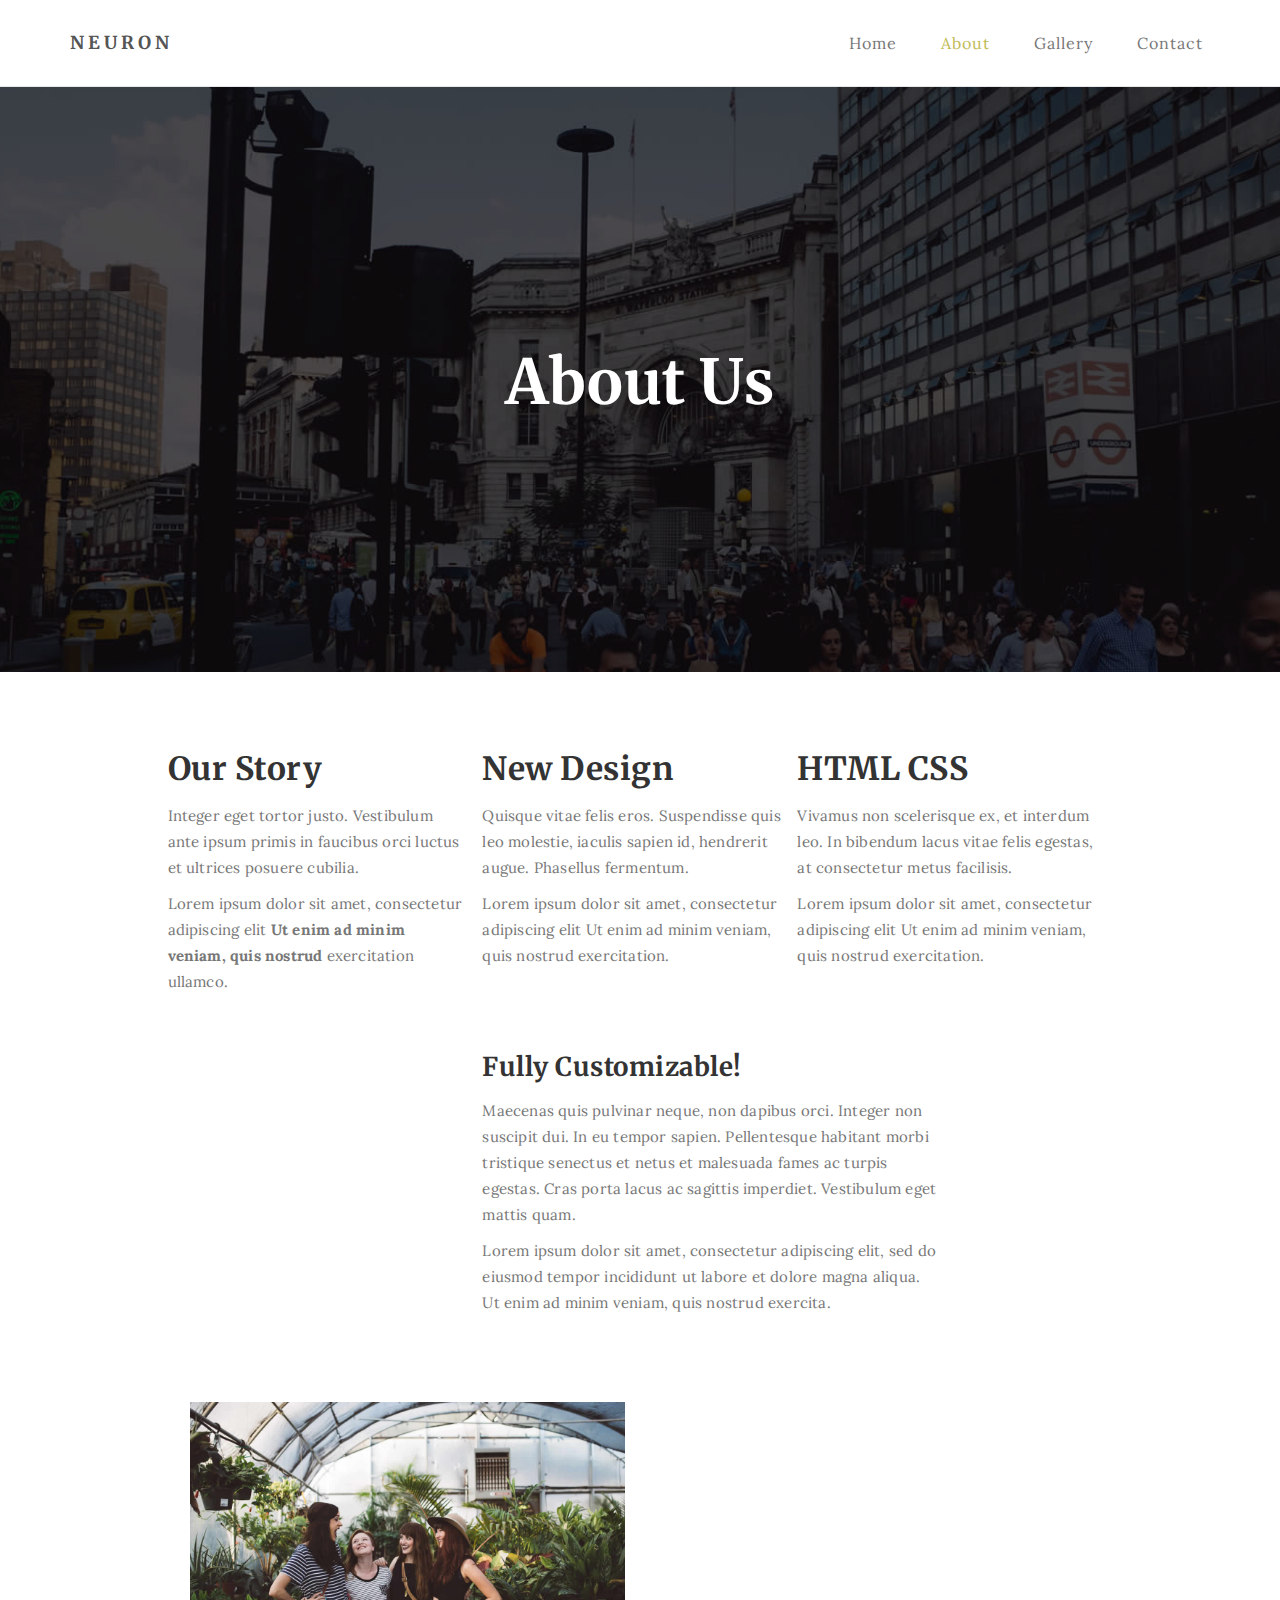
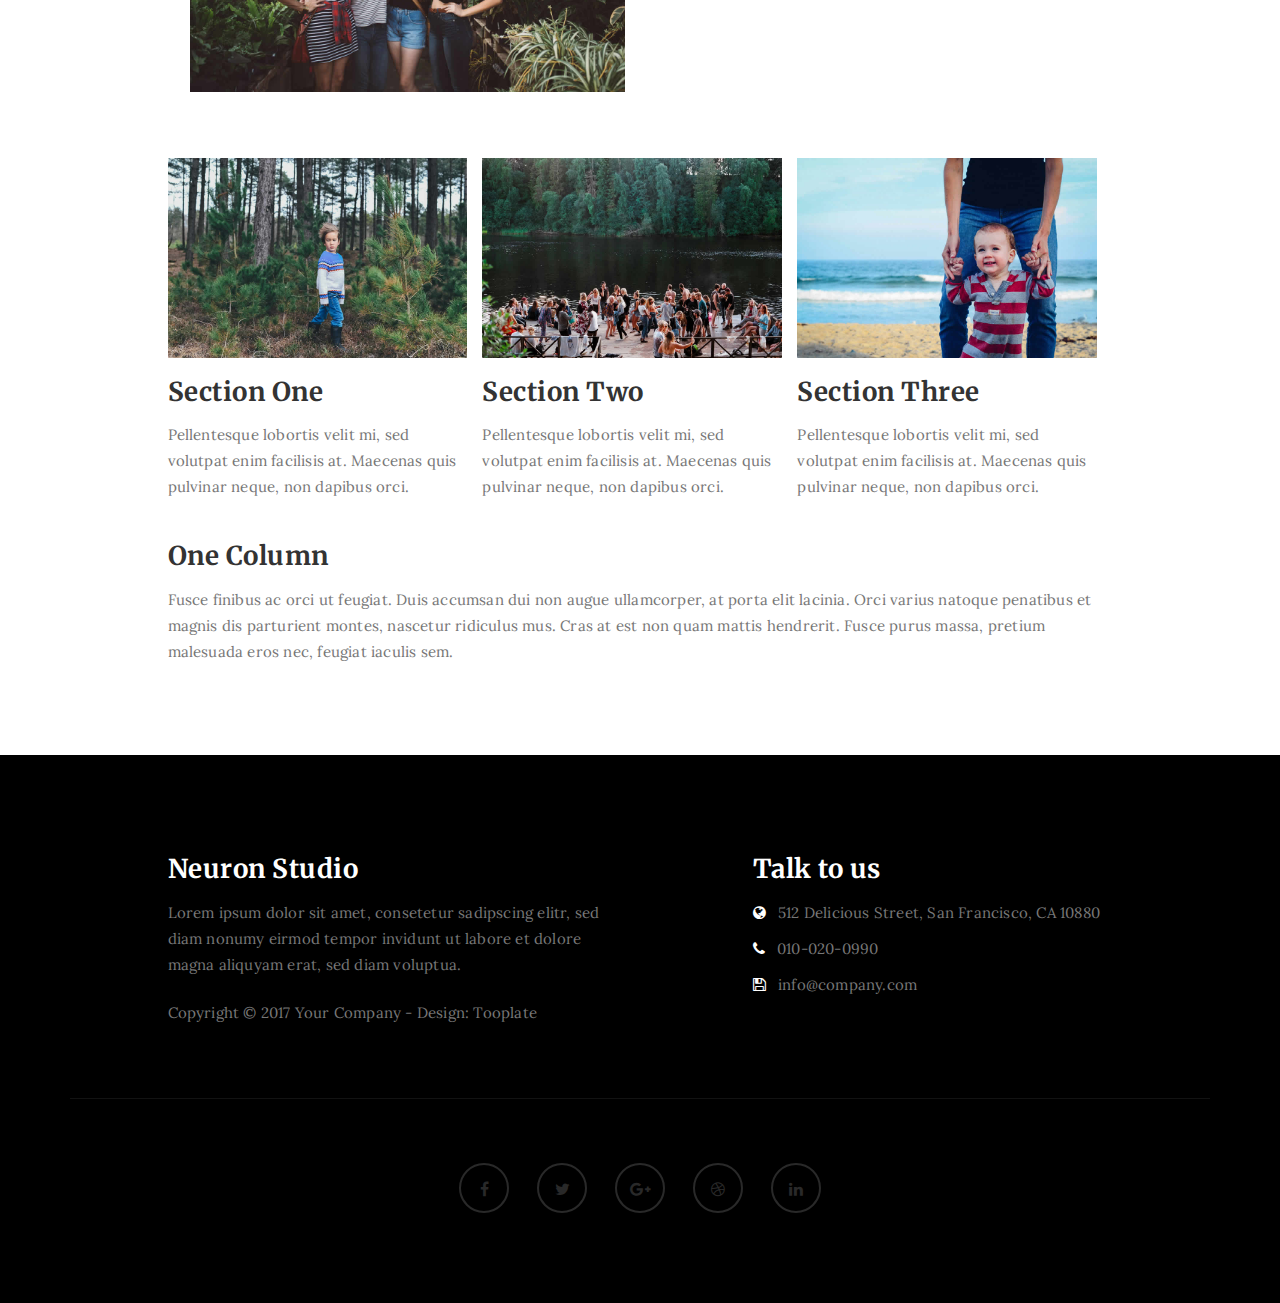
<file: more/about.html>
<!DOCTYPE html>
<html lang="en">
<head>

<meta charset="UTF-8">
<meta http-equiv="X-UA-Compatible" content="IE=Edge">
<meta name="description" content="">
<meta name="keywords" content="">
<meta name="author" content="">
<meta name="viewport" content="width=device-width, initial-scale=1, maximum-scale=1">

<title>Neuron Template - About</title>
<!--

Template 2085 Neuron

http://www.tooplate.com/view/2085-neuron

-->
<link rel="stylesheet" href="css/bootstrap.min.css">
<link rel="stylesheet" href="css/font-awesome.min.css">

<!-- Main css -->
<link rel="stylesheet" href="css/style.css">
<link href="https://fonts.googleapis.com/css?family=Lora|Merriweather:300,400" rel="stylesheet">

</head>
<body>

<!-- PRE LOADER -->

<div class="preloader">
     <div class="sk-spinner sk-spinner-wordpress">
          <span class="sk-inner-circle"></span>
     </div>
</div>

<!-- Navigation section  -->

<div class="navbar navbar-default navbar-static-top" role="navigation">
     <div class="container">

          <div class="navbar-header">
               <button class="navbar-toggle" data-toggle="collapse" data-target=".navbar-collapse">
                    <span class="icon icon-bar"></span>
                    <span class="icon icon-bar"></span>
                    <span class="icon icon-bar"></span>
               </button>
               <a href="index.html" class="navbar-brand">Neuron</a>
          </div>
          <div class="collapse navbar-collapse">
               <ul class="nav navbar-nav navbar-right">
                    <li><a href="index.html">Home</a></li>
                    <li class="active"><a href="about.html">About</a></li>
                    <li><a href="gallery.html">Gallery</a></li>
                    <li><a href="contact.html">Contact</a></li>
               </ul>
          </div>

  </div>
</div>

<!-- Home Section -->

<section id="home" class="main-about parallax-section">
     <div class="overlay"></div>
     <div class="container">
          <div class="row">

               <div class="col-md-12 col-sm-12">
                    <h1>About Us</h1>
               </div>

          </div>
     </div>
</section>

<!-- About Section -->

<section id="about">
     <div class="container">
          <div class="row">

               <div class="col-md-offset-1 col-md-10 col-sm-12">
                    <div class="col-md-4 col-sm-4">
                         <h2>Our Story</h2>
                         <p>Integer eget tortor justo. Vestibulum ante ipsum primis in faucibus orci luctus et ultrices posuere cubilia.</p>
                         <p>Lorem ipsum dolor sit amet, consectetur adipiscing elit <strong>Ut enim ad minim veniam, quis nostrud</strong> exercitation ullamco.</p>
                    </div>

                    <div class="col-md-4 col-sm-4">
                         <h2>New Design</h2>
                         <p>Quisque vitae felis eros. Suspendisse quis leo molestie, iaculis sapien id, hendrerit augue. Phasellus fermentum.</p>
                         <p>Lorem ipsum dolor sit amet, consectetur adipiscing elit Ut enim ad minim veniam, quis nostrud exercitation.</p>
                    </div>

                    <div class="col-md-4 col-sm-4">
                         <h2>HTML CSS</h2>
                         <p>Vivamus non scelerisque ex, et interdum leo. In bibendum lacus vitae felis egestas, at consectetur metus facilisis.</p>
                         <p>Lorem ipsum dolor sit amet, consectetur adipiscing elit Ut enim ad minim veniam, quis nostrud exercitation.</p>
                    </div>

                    <div class="col-md-6 col-sm-6">
                         <h3>Fully Customizable!</h3>
                         <p>Maecenas quis pulvinar neque, non dapibus orci. Integer non suscipit dui. In eu tempor sapien. Pellentesque habitant morbi tristique senectus et netus et malesuada fames ac turpis egestas. Cras porta lacus ac sagittis imperdiet. Vestibulum eget mattis quam.</p>
                         <p>Lorem ipsum dolor sit amet, consectetur adipiscing elit, sed do eiusmod tempor incididunt ut labore et dolore magna aliqua. Ut enim ad minim veniam, quis nostrud exercita.</p>
                    </div>

                    <div class="col-md-6 col-sm-6">
                         <img src="images/about-image.jpg" class="img-responsive" alt="About Image">
                    </div>

                    <div class="clearfix"></div>

                    <div class="col-md-4 col-sm-4">
                         <img src="images/about-image1.jpg" class="img-responsive" alt="Blog Image">
                         <h3>Section One</h3>
                         <p>Pellentesque lobortis velit mi, sed volutpat enim facilisis at. Maecenas quis pulvinar neque, non dapibus orci.</p>
                    </div>

                    <div class="col-md-4 col-sm-4">
                         <img src="images/about-image2.jpg" class="img-responsive" alt="Blog Image">
                         <h3>Section Two</h3>
                         <p>Pellentesque lobortis velit mi, sed volutpat enim facilisis at. Maecenas quis pulvinar neque, non dapibus orci.</p>
                    </div>

                    <div class="col-md-4 col-sm-4">
                         <img src="images/about-image3.jpg" class="img-responsive" alt="Blog Image">
                         <h3>Section Three</h3>
                         <p>Pellentesque lobortis velit mi, sed volutpat enim facilisis at. Maecenas quis pulvinar neque, non dapibus orci.</p>
                    </div>
					
                    <h3>One Column</h3>
                    <p>Fusce finibus ac orci ut feugiat. Duis accumsan dui non augue ullamcorper, at porta elit lacinia. Orci varius natoque penatibus et magnis dis parturient montes, nascetur ridiculus mus. Cras at est non quam mattis hendrerit. Fusce purus massa, pretium malesuada eros nec, feugiat iaculis sem.</p>
               </div>

          </div>
     </div>
</section>

<!-- Footer Section -->

<footer>
     <div class="container">
          <div class="row">

               <div class="col-md-5 col-md-offset-1 col-sm-6">
                    <h3>Neuron Studio</h3>
                    <p>Lorem ipsum dolor sit amet, consetetur sadipscing elitr, sed diam nonumy eirmod tempor invidunt ut labore et dolore magna aliquyam erat, sed diam voluptua.</p>
                    <div class="footer-copyright">
                         <p>Copyright &copy; 2017 Your Company - Design: Tooplate</p>
                    </div>
               </div>

               <div class="col-md-4 col-md-offset-1 col-sm-6">
                    <h3>Talk to us</h3>
                    <p><i class="fa fa-globe"></i> 512 Delicious Street, San Francisco, CA 10880</p>
                    <p><i class="fa fa-phone"></i> 010-020-0990</p>
                    <p><i class="fa fa-save"></i> info@company.com</p>
               </div>

               <div class="clearfix col-md-12 col-sm-12">
                    <hr>
               </div>

               <div class="col-md-12 col-sm-12">
                    <ul class="social-icon">
                         <li><a href="#" class="fa fa-facebook"></a></li>
                         <li><a href="#" class="fa fa-twitter"></a></li>
                         <li><a href="#" class="fa fa-google-plus"></a></li>
                         <li><a href="#" class="fa fa-dribbble"></a></li>
                         <li><a href="#" class="fa fa-linkedin"></a></li>
                    </ul>
               </div>
               
          </div>
     </div>
</footer>

<!-- Back top -->
<a href="#back-top" class="go-top"><i class="fa fa-angle-up"></i></a>

<!-- SCRIPTS -->

<script src="js/jquery.js"></script>
<script src="js/bootstrap.min.js"></script>
<script src="js/jquery.parallax.js"></script>
<script src="js/custom.js"></script>

</body>
</html>
</file>
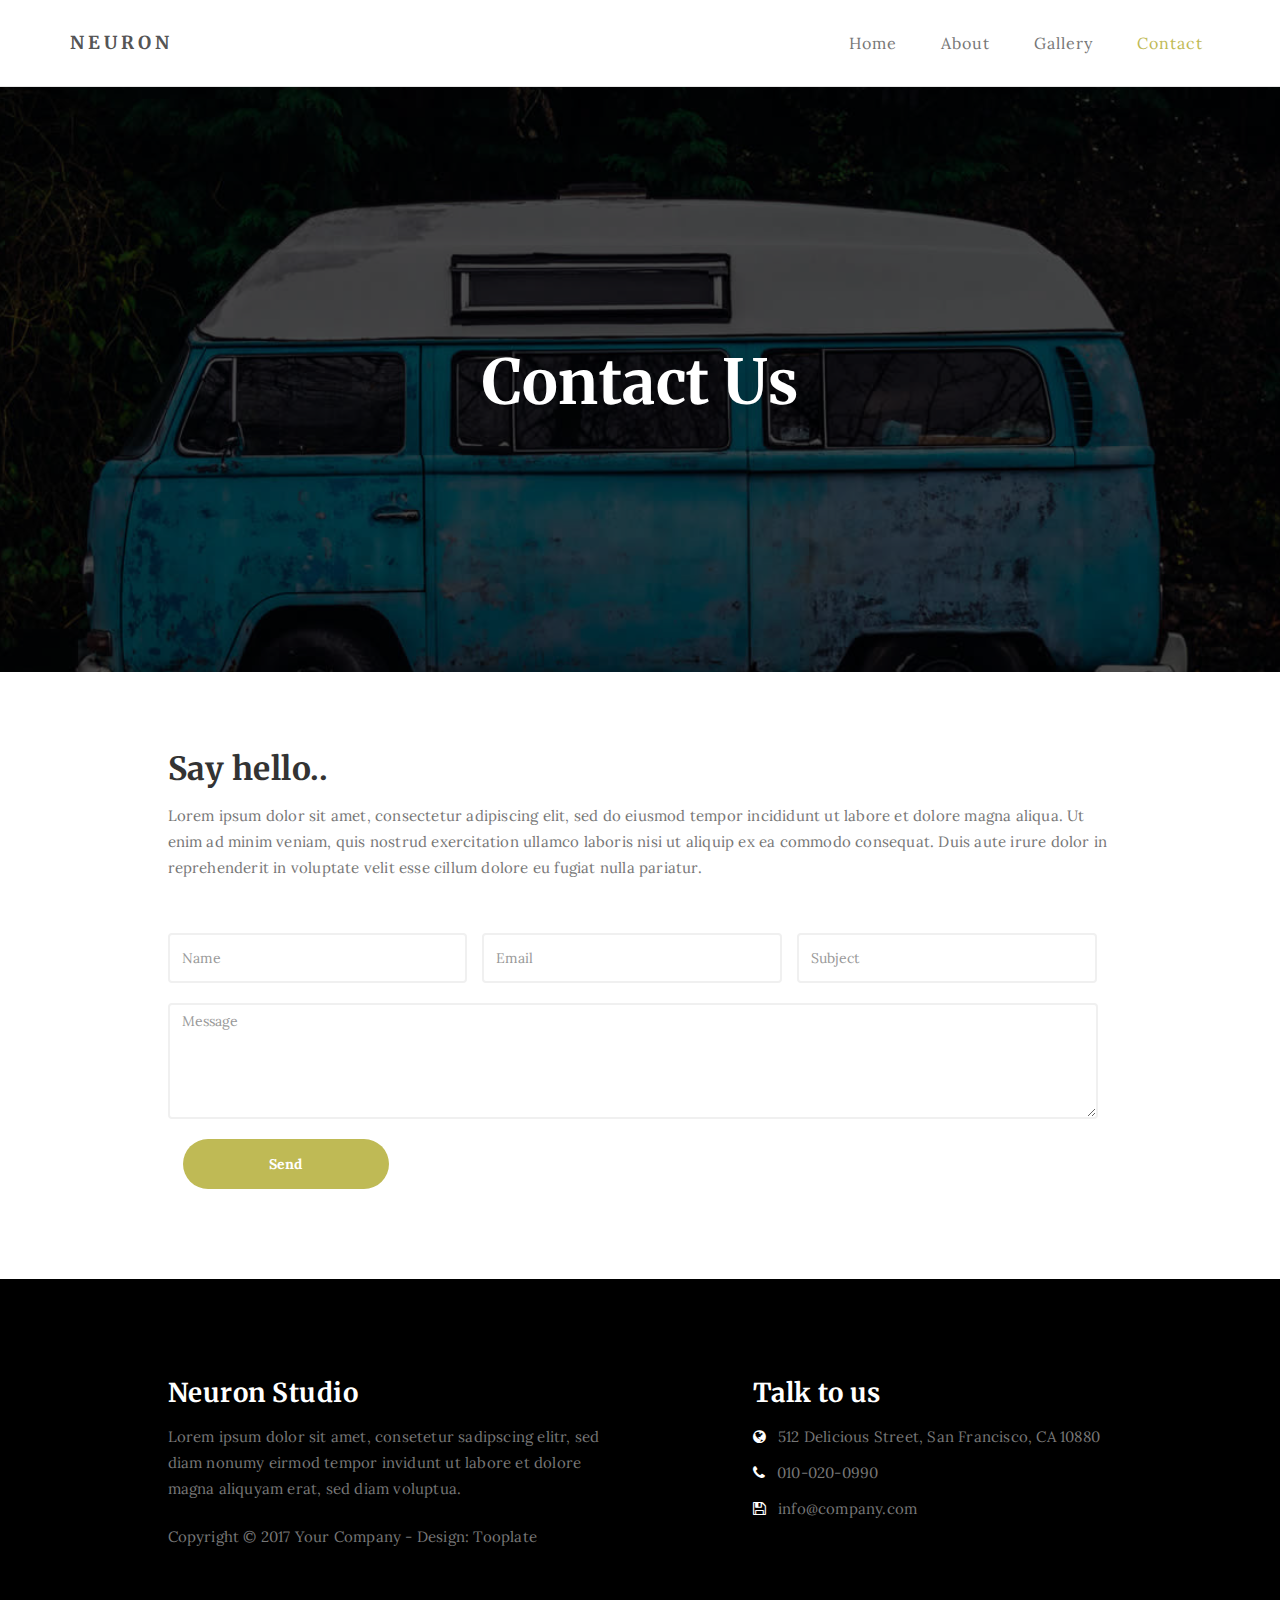
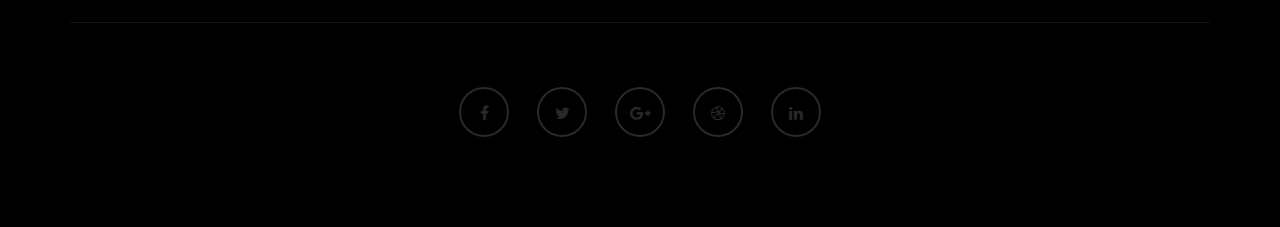
<file: more/contact.html>
<!DOCTYPE html>
<html lang="en">
<head>

<meta charset="UTF-8">
<meta http-equiv="X-UA-Compatible" content="IE=Edge">
<meta name="description" content="">
<meta name="keywords" content="">
<meta name="author" content="">
<meta name="viewport" content="width=device-width, initial-scale=1, maximum-scale=1">

<title>Neuron Template - Contact</title>
<!--

Template 2085 Neuron

http://www.tooplate.com/view/2085-neuron

-->
<link rel="stylesheet" href="css/bootstrap.min.css">
<link rel="stylesheet" href="css/font-awesome.min.css">

<!-- Main css -->
<link rel="stylesheet" href="css/style.css">
<link href="https://fonts.googleapis.com/css?family=Lora|Merriweather:300,400" rel="stylesheet">

</head>
<body>

<!-- PRE LOADER -->

<div class="preloader">
     <div class="sk-spinner sk-spinner-wordpress">
          <span class="sk-inner-circle"></span>
     </div>
</div>

<!-- Navigation section  -->

<div class="navbar navbar-default navbar-static-top" role="navigation">
     <div class="container">

          <div class="navbar-header">
               <button class="navbar-toggle" data-toggle="collapse" data-target=".navbar-collapse">
                    <span class="icon icon-bar"></span>
                    <span class="icon icon-bar"></span>
                    <span class="icon icon-bar"></span>
               </button>
               <a href="index.html" class="navbar-brand">Neuron</a>
          </div>
          <div class="collapse navbar-collapse">
               <ul class="nav navbar-nav navbar-right">
                    <li><a href="index.html">Home</a></li>
                    <li><a href="about.html">About</a></li>
                    <li><a href="gallery.html">Gallery</a></li>
                    <li class="active"><a href="contact.html">Contact</a></li>
               </ul>
          </div>

  </div>
</div>

<!-- Home Section -->

<section id="home" class="main-contact parallax-section">
     <div class="overlay"></div>
     <div class="container">
          <div class="row">

               <div class="col-md-12 col-sm-12">
                    <h1>Contact Us</h1>
               </div>

          </div>
     </div>
</section>

<!-- Contact Section -->

<section id="contact">
     <div class="container">
          <div class="row">

               <div class="col-md-offset-1 col-md-10 col-sm-12">
                    <h2>Say hello..</h2>
                    <p>Lorem ipsum dolor sit amet, consectetur adipiscing elit, sed do eiusmod tempor incididunt ut labore et dolore magna aliqua. Ut enim ad minim veniam, quis nostrud exercitation ullamco laboris nisi ut aliquip ex ea commodo consequat. Duis aute irure dolor in reprehenderit in voluptate velit esse cillum dolore eu fugiat nulla pariatur.</p>

                    <form action="#" method="post">
                         <div class="col-md-4 col-sm-4">
                              <input name="name" type="text" class="form-control" id="name" placeholder="Name">
                         </div>
                         <div class="col-md-4 col-sm-4">
                              <input name="email" type="email" class="form-control" id="email" placeholder="Email">
                      	 </div>
                         <div class="col-md-4 col-sm-4">
                              <input name="subject" type="text" class="form-control" id="subject" placeholder="Subject">
                      	 </div>
                         <div class="col-md-12 col-sm-12">
                              <textarea name="message" rows="5" class="form-control" id="message" placeholder="Message"></textarea>
                         </div>
                         <div class="col-md-3 col-sm-6">
                              <input name="submit" type="submit" class="form-control" id="submit" value="Send">
                         </div>
                    </form>
               </div>

          </div>
     </div>
</section>

<!-- Footer Section -->

<footer>
     <div class="container">
          <div class="row">

               <div class="col-md-5 col-md-offset-1 col-sm-6">
                    <h3>Neuron Studio</h3>
                    <p>Lorem ipsum dolor sit amet, consetetur sadipscing elitr, sed diam nonumy eirmod tempor invidunt ut labore et dolore magna aliquyam erat, sed diam voluptua.</p>
                    <div class="footer-copyright">
                         <p>Copyright &copy; 2017 Your Company - Design: Tooplate</p>
                    </div>
               </div>

               <div class="col-md-4 col-md-offset-1 col-sm-6">
                    <h3>Talk to us</h3>
                    <p><i class="fa fa-globe"></i> 512 Delicious Street, San Francisco, CA 10880</p>
                    <p><i class="fa fa-phone"></i> 010-020-0990</p>
                    <p><i class="fa fa-save"></i> info@company.com</p>
               </div>

               <div class="clearfix col-md-12 col-sm-12">
                    <hr>
               </div>

               <div class="col-md-12 col-sm-12">
                    <ul class="social-icon">
                         <li><a href="#" class="fa fa-facebook"></a></li>
                         <li><a href="#" class="fa fa-twitter"></a></li>
                         <li><a href="#" class="fa fa-google-plus"></a></li>
                         <li><a href="#" class="fa fa-dribbble"></a></li>
                         <li><a href="#" class="fa fa-linkedin"></a></li>
                    </ul>
               </div>
               
          </div>
     </div>
</footer>

<!-- Back top -->
<a href="#back-top" class="go-top"><i class="fa fa-angle-up"></i></a>

<!-- SCRIPTS -->

<script src="js/jquery.js"></script>
<script src="js/bootstrap.min.js"></script>
<script src="js/jquery.parallax.js"></script>
<script src="js/custom.js"></script>

</body>
</html>
</file>
<file: more/css/style.css>
/*

Template 2085 Neuron

http://www.tooplate.com/view/2085-neuron

*/

body {
		background: #ffffff;
    font-family: 'Lora', serif;
    font-style: normal;
		font-weight: 300;
    overflow-x: hidden;
}


/*---------------------------------------
    Typorgraphy              
-----------------------------------------*/

h1,h2,h3,h4,h5,h6 {
  font-family: 'Merriweather', serif;
  font-style: normal;
  font-weight: bold;
  letter-spacing: 0.5px;
}

h1 {
    font-size: 62px;
    padding-bottom: 14px;
    margin-bottom: 0px;
}

h2 {
  font-size: 32px;
}

h2,h3 {
  padding-bottom: 6px;
}

h3 {
  font-size: 26px;
}

h4 {
  color: #666;
  font-size: 12px;
  font-weight: normal;
  letter-spacing: 2px;
}

p {
    color: #777;
    font-size: 15px;
    font-weight: 300;
    line-height: 26px;
    letter-spacing: 0.2px;
}

.btn-success:focus {
  background-color: #000;
  border-color: transparent;
}


/*---------------------------------------
    General               
-----------------------------------------*/

html{
  -webkit-font-smoothing: antialiased;
}

a {
  color: #4d638c;
  -webkit-transition: 0.5s;
  -o-transition: 0.5s;
  transition: 0.5s;
  text-decoration: none !important;
}
a:hover, a:active, a:focus {
  color: #4d638c;
  outline: none;
}

* {
  -webkit-box-sizing: border-box;
  -moz-box-sizing: border-box;
  box-sizing: border-box;
}

*:before,
*:after {
  -webkit-box-sizing: border-box;
  -moz-box-sizing: border-box;
  box-sizing: border-box;
}

#about, 
#gallery,
#contact,
#blog, 
#blog-single-post {
  padding-top: 60px;
  padding-bottom: 80px;
}

.main-about,
.main-single-post,
.main-gallery,
.main-contact {
  height: 65vh;
}

.overlay {
  background: rgba(0,0,0,0.7 );
  width: 100%;
  height: 100vh;
  position: absolute;
  top: 0;
  left: 0;
  right: 0;
  bottom: 0;
}

.parallax-section {
  background-attachment: fixed !important;
  background-size: cover !important;
  overflow: hidden;
}


/*---------------------------------------
    Preloader section              
-----------------------------------------

.preloader {
  position: fixed;
  top: 0;
  left: 0;
  width: 100%;
  height: 100%;
  z-index: 99999;
  display: flex;
  flex-flow: row nowrap;
  justify-content: center;
  align-items: center;
  background: none repeat scroll 0 0 #ffffff;
}

.sk-spinner-wordpress.sk-spinner {
  background-color: #bfba55;
  width: 40px;
  height: 40px;
  border-radius: 40px;
  position: relative;
  -webkit-animation: sk-innerCircle 1s linear infinite;
  animation: sk-innerCircle 1s linear infinite; 
}

.sk-spinner-wordpress .sk-inner-circle {
  display: block;
  background-color: #ffffff;
  width: 16px;
  height: 16px;
  position: absolute;
  border-radius: 8px;
  top: 5px;
  left: 5px; 
}

@-webkit-keyframes sk-innerCircle {
  0% {
    -webkit-transform: rotate(0);
            transform: rotate(0); }

  100% {
    -webkit-transform: rotate(360deg);
            transform: rotate(360deg); } }

@keyframes sk-innerCircle {
  0% {
    -webkit-transform: rotate(0);
            transform: rotate(0); }

  100% {
    -webkit-transform: rotate(360deg);
            transform: rotate(360deg); } }*/



/*---------------------------------------
    Main Navigation             
-----------------------------------------*/

.navbar-default {
    background: #ffffff;
    margin: 0 !important;
    padding: 18px 0;
}

.navbar-default .navbar-brand {
  color: #555;
  font-family: 'Merriweather', serif;
  font-weight: bold;
  text-transform: uppercase;
  letter-spacing: 4px;
  margin: 0;
}

.navbar-default .navbar-nav li a {
    color: #777;
    font-size: 16px;
    letter-spacing: 1px;
    -webkit-transition: all 0.4s ease-in-out;
    transition: all 0.4s ease-in-out;
    padding-right: 22px;
    padding-left: 22px;
}

.navbar-default .navbar-nav > li a:hover {
    color: #bfba55 !important;
}

.navbar-default .navbar-nav > li > a:hover,
.navbar-default .navbar-nav > li > a:focus {
    color: #606066;
    background-color: transparent;
}

.navbar-default .navbar-nav li a:hover,
 .navbar-default .navbar-nav .active > a {
    color: #bfba55;
  }

.navbar-default .navbar-nav > .active > a,
.navbar-default .navbar-nav > .active > a:hover,
.navbar-default .navbar-nav > .active > a:focus {
    color: #bfba55;
    background-color: transparent;
}

.navbar-default .navbar-toggle {
     border: none;
     padding-top: 10px;
  }

.navbar-default .navbar-toggle .icon-bar {
    background: #bfba55;
    border-color: transparent;
  }

.navbar-default .navbar-toggle:hover,
.navbar-default .navbar-toggle:focus { 
  background-color: transparent;
}



/*---------------------------------------
    Home section              
-----------------------------------------*/

#home {
    background-size: cover;
    background-position: center center;
    color: #ffffff;
    display: -webkit-box;
    display: -webkit-flex;
     display: -ms-flexbox;
    display: flex;
    -webkit-box-align: center;
    -webkit-align-items: center;
    -ms-flex-align: center;
     align-items: center;
    position: relative;
    text-align: center;
}

.main-home {
  background: url('../images/Crystal.jpg') no-repeat;
  height: 100vh;
}

.main-about {
  background: url('../images/about-bg.jpg') no-repeat;
}

.main-single-post {
  background: url('../images/single-post-bg.jpg') no-repeat;
}

.main-gallery {
  background: url('../images/photo9.jpeg') no-repeat;
}

.main-contact {
  background: url('../images/contact-bg.jpg') no-repeat;
}

#particles-js {
  position: absolute;
  width: 100%;
  height: 100vh;
  top: 0;
  left: 0;
}

#home h4 {
  color: #bfba55;
}

#home .btn {
  background: #ffffff;
  border: 2px solid #ffffff;
  border-radius: 100px;
  color: #444;
  font-family: 'Merriweather', serif;
  font-size: 10px;
  font-weight: bold;
  letter-spacing: 2px;
  text-transform: uppercase;
  padding: 13px 22px;
  margin-top: 42px;
  transition: all 0.4s ease-in-out;
}

#home .btn:hover {
  background: transparent;
  border-color: #ffffff;
  color: #ffffff;
}



/*---------------------------------------
   About section              
-----------------------------------------*/

#about .col-md-6 {
  padding-top: 22px;
  padding-bottom: 32px;
}

#about .col-md-6 img {
  padding: 22px 0px 22px 22px;
}

#about .col-md-4 {
  padding-bottom: 32px;
}

#about .col-md-4 img {
  padding-top: 12px;
}



/*---------------------------------------
   Gallery section              
-----------------------------------------*/

#gallery span {
  display: block;
  padding-bottom: 32px;
}

#gallery .col-md-6 {
  padding-left: 0px;
  padding-right: 0px;
}

#gallery .gallery-thumb {
  background-color: #ffffff;
  box-shadow: 0px 1px 2px 0px rgba(90, 91, 95, 0.15);
  cursor: pointer;
  display: block;
  position: relative;
  top: 0px;
  transition: all 0.4s ease-in-out;
}

#gallery .gallery-thumb:hover {
  box-shadow: 0px 16px 22px 0px rgba(90, 91, 95, 0.3);
  top: -5px;
}

#gallery .gallery-thumb img {
  width: 100%;
}

#gallery .col-md-12 p {
  padding-top: s22px;
  text-align: center;
}



/*---------------------------------------
   Contact section              
-----------------------------------------*/

#contact .col-md-4 {
  padding-left: 0px;
}

#contact .col-md-12 {
  padding-left: 0;
}

#contact form {
  padding-top: 32px;
}

#contact .form-control {
  border: 2px solid #f0f0f0;
  box-shadow: none;
  margin-top: 10px;
  margin-bottom: 10px;
  transition: all 0.4s ease-in-out;
}

#contact .form-control:hover {
  border-color: #555;
}

#contact input {
  height: 50px;
}

#contact input[type="submit"] {
  background: #bfba55;
  border-radius: 100px;
  border: none;
  color: #ffffff;
  font-weight: bold;
  transition: all 0.4s ease-in-out;
}

#contact input[type="submit"]:hover {
  background: #333;
}



/*---------------------------------------
   Blog section              
-----------------------------------------*/

.blog-post-thumb {
  border-bottom: 1px solid #f0f0f0;
  padding-top: 32px;
  padding-bottom: 62px;
  margin-bottom: 32px;
}

.blog-post-thumb:last-child {
  border-bottom: 0px;
  padding-bottom: 32px;
  margin-bottom: 0px;
}

.blog-post-image,
.blog-post-video {
  padding-top: 22px;
  padding-bottom: 22px;
  width: 100%;
}

#about img,
.blog-post-image img {
  border-radius: 1px;
}

.blog-post-title a {
  color: #222;
}

.blog-post-title a:hover {
  color: #bfba55;
}

.blog-post-format {
  padding-bottom: 22px;
}

.blog-post-format span {
  letter-spacing: 0.5px;
  padding-right: 12px;
}

.blog-post-format span a {
  color: #333;
}

.blog-post-format span img {
  display: inline-block;
  width: 42px;
  margin-right: 4px;
}

.blog-post-des blockquote {
  margin: 22px;
}

.blog-post-des .btn {
  border-radius: 100px;
  color: #777;
  font-weight: bold;
  letter-spacing: 1px;
  padding: 14px 28px;
  margin-top: 26px;
  transition: all 0.4s ease-in-out;
}

.blog-post-des .btn:hover {
  background: #bfba55;
  border-color: transparent;
  color: #ffffff;
}

.blog-author {
  border-top: 1px solid #f0f0f0;
  border-bottom: 1px solid #f0f0f0;
  padding-top: 32px;
  padding-bottom: 32px;
  margin-top: 42px;
  margin-bottom: 42px;
}

.blog-author .media img {
  display: inline-block;
  width: 90px;
  margin-right: 12px;
}

.blog-author .media a,
.blog-comment .media h3 {
  color: #444;
  font-size: 18px;
  letter-spacing: 1px;
}

.blog-comment {
  border-bottom: 1px solid #f0f0f0;
  padding-bottom: 32px;
  margin-bottom: 42px;
}

.blog-comment .media:nth-child(2) {
  padding-top: 22px;
}

.blog-comment .media img {
  width: 82px;
  margin-right: 12px;
}

.blog-comment .media h3 {
  display: inline-block;
  padding-right: 14px;
}


.blog-comment-form h3 {
  padding-bottom: 18px;
}

#about .col-md-6, #about .col-md-4,
.blog-comment-form .col-md-4 {
  padding-left: 0px;
}

.blog-comment-form .form-control {
  box-shadow: none;
  border: 2px solid #f0f0f0;
  margin-top: 10px;
  margin-bottom: 10px;
  transition: all 0.4s ease-in-out;
}

.blog-comment-form .form-control:hover {
  border-color: #555;
}

.blog-comment-form input {
  height: 45px;
}

.blog-comment-form input[type="submit"] {
  background: #bfba55;
  border-radius: 100px;
  border: none;
  color: #ffffff;
  font-weight: bold;
  transition: all 0.4s ease-in-out;
}

.blog-comment-form input[type="submit"]:hover {
  background: #333;
  border-color: transparent;
  color: #ffffff;
}



/*---------------------------------------
   Blog Single Post section              
-----------------------------------------*/

#blog-single-post .blog-single-post-image {
  padding-top: 22px;
}

#blog-single-post .blog-single-post-image .col-md-4 {
  padding-left: 0px;
  padding-right: 0px;
  padding-bottom: 22px;
}

#blog-single-post .blog-single-post-image img {
  border-radius: 1px;
  padding-right: 12px;
}

#blog-single-post .blog-post-des h3 {
  padding-top: 16px;
}



/*---------------------------------------
   Footer section              
-----------------------------------------*/

footer {
    background: #000;
    color: #ffffff;
    padding: 80px 0px;
    position: relative;
}

footer .col-md-4 .fa {
  color: #ffffff;
  padding-right: 8px;
}

footer hr {
  border-color: #121212;
  margin-top: 62px;
  margin-bottom: 42px;
}

footer .footer-copyright {
  padding-top: 12px;
}



/* Back top */
.go-top {
  background-color: #ffffff;
  box-shadow: 1px 1.732px 12px 0px rgba( 0, 0, 0, .14 ), 1px 1.732px 3px 0px rgba( 0, 0, 0, .12 );
  transition : all 1s ease;
  bottom: 2em;
  right: 2em;
  color: #333;
  font-size: 24px;
  display: none;
  position: fixed;
  text-decoration: none;
  width: 40px;
  height: 40px;
  line-height: 38px;
  text-align: center;
  border-radius: 100%;
}

.go-top:hover {
    background: #bfba55;
    color: #ffffff;
}



/*---------------------------------------
   Social icon             
-----------------------------------------*/

.social-icon {
    position: relative;
    padding: 0;
    margin: 0;
    text-align: center;
}

.social-icon li {
    display: inline-block;
    list-style: none;
}

.social-icon li a {
    border: 2px solid #292929;
    color: #292929;
    border-radius: 100px;
    cursor: pointer;
    font-size: 16px;
    text-decoration: none;
    transition: all 0.4s ease-in-out;
    width: 50px;
    height: 50px;
    line-height: 50px;
    text-align: center;
    vertical-align: middle;
    position: relative;
    margin: 22px 12px 10px 12px;
}

.social-icon li a:hover {
    border-color: #bfba55;
    color: #bfba55;
    transform: scale(1.1);
}



/*---------------------------------------
   Mobile Responsive         
-----------------------------------------*/

@media (max-width: 980px) {

  .main-about,
  .main-single-post,  
  .main-gallery,
  .main-contact {
    height: 35vh;
  }

}


@media (max-width: 768px) {

  h1 {
    font-size: 52px;
  }

  h2 {
    font-size: 26px;
  }

  #about .col-md-6 img {
    padding-left: 0px;
  }

  #blog-single-post .blog-single-post-image img {
    padding-bottom: 22px;
  }

  footer .col-md-4 {
    padding-top: 22px;
  }

}


@media (max-width: 650px) {

  h1 {
    font-size: 42px;
  }

  #about, #gallery,
  #contact,
  #blog, #blog-single-post {
    padding-top: 60px;
    padding-bottom: 60px;
  }

}
</file>
